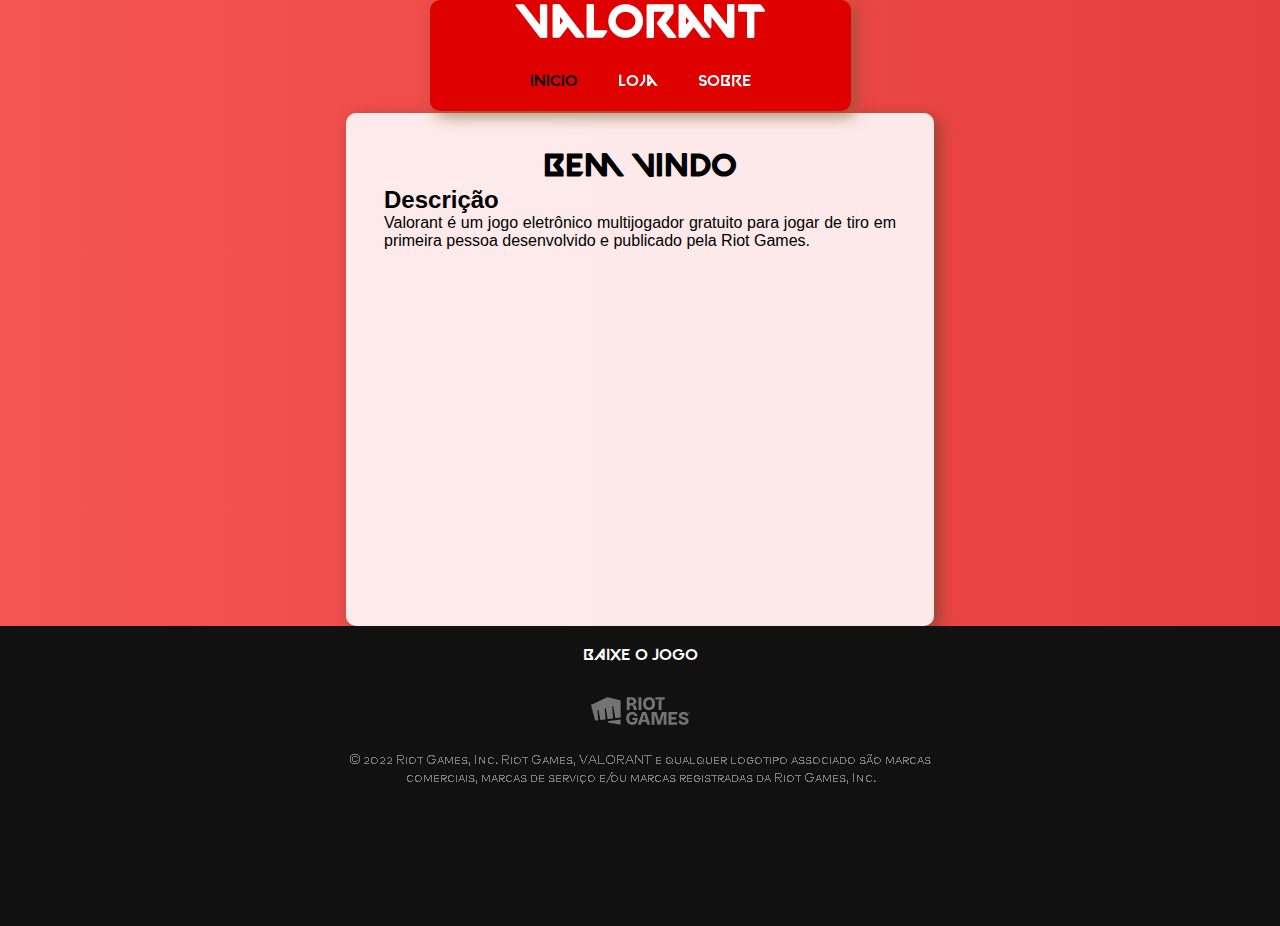
<file: index.html>
<!DOCTYPE html>
<html lang="pt-br">
    <head>
        <meta charset="UTF-8" />
        <meta http-equiv="X-UA-Compatible" content="IE=edge" />
        <meta name="viewport" content="width=device-width, initial-scale=1.0" />
        <link rel="stylesheet" href="style.css" />
        <link
            rel="shortcut icon"
            href="imagens/logovava.ico"
            type="image/x-icon"
        />
        <title>Inicio</title>
    </head>
    <body>
        <main>
            <div class="menu">
                <h1 class="nome_principal">Valorant</h1>
                <nav>
                    <ul id="navegacoes">
                        <li>
                            <a href="index.html" class="navegacao_ativa"
                                >Inicio</a
                            >
                        </li>
                        <li><a href="loja.html">Loja</a></li>
                        <li><a href="sobre.html">Sobre</a></li>
                    </ul>
                </nav>
            </div>
        </main>
        <div class="conteudo">
            <h1 class="bemvindo">Bem Vindo</h1>
            <div class="textos">
                <h2>Descrição</h2>
                <p>
                    Valorant é um jogo eletrônico multijogador gratuito para
                    jogar de tiro em primeira pessoa desenvolvido e publicado
                    pela Riot Games.
                </p>
                <br />
            </div>
            <div class="video">
                <iframe
                    width="560"
                    height="315"
                    src="https://www.youtube.com/embed/h1Kp9x_ADZw"
                    title="YouTube video player"
                    frameborder="0"
                    allow="accelerometer; autoplay; clipboard-write; encrypted-media; gyroscope; picture-in-picture"
                    allowfullscreen
                ></iframe>
            </div>
        </div>
        <div class="fundo-do-rodape">
            <ul class="rodape">
                <li>
                    <a
                        href="https://playvalorant.com/pt-br/download/"
                        target="_blank"
                        >BAIXE O JOGO</a
                    >
                </li>
            </ul>
            <div class="imagem">
                <img src="imagens/desc.png" alt="" />
            </div>
        </div>
    </body>
</html>
</file>
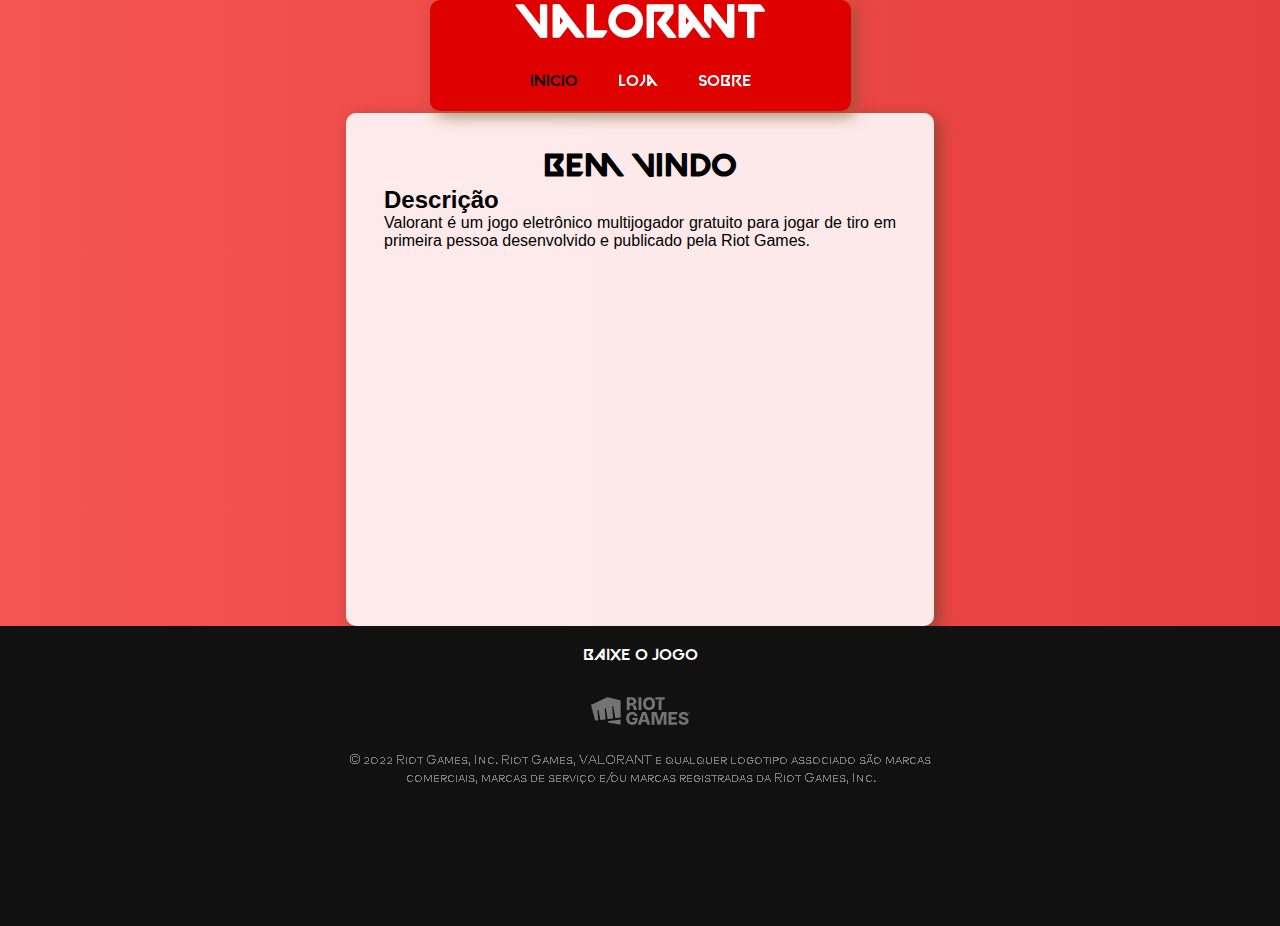
<file: inicio.html>
<!DOCTYPE html>
<html lang="pt-br">
    <head>
        <meta charset="UTF-8" />
        <meta http-equiv="X-UA-Compatible" content="IE=edge" />
        <meta name="viewport" content="width=device-width, initial-scale=1.0" />
        <link rel="stylesheet" href="style.css" />
        <link
            rel="shortcut icon"
            href="imagens/logovava.ico"
            type="image/x-icon"
        />
        <title>Inicio</title>
    </head>
    <body>
        <main>
            <div class="menu">
                <h1 class="nome_principal">Valorant</h1>
                <nav>
                    <ul id="navegacoes">
                        <li>
                            <a href="inicio.html" class="navegacao_ativa"
                                >Inicio</a
                            >
                        </li>
                        <li><a href="loja.html">Loja</a></li>
                        <li><a href="sobre.html">Sobre</a></li>
                    </ul>
                </nav>
            </div>
        </main>
        <div class="conteudo">
            <h1 class="bemvindo">Bem Vindo</h1>
            <div class="textos">
                <h2>Descrição</h2>
                <p>
                    Valorant é um jogo eletrônico multijogador gratuito para
                    jogar de tiro em primeira pessoa desenvolvido e publicado
                    pela Riot Games.
                </p>
                <br />
            </div>
            <div class="video">
                <iframe
                    width="560"
                    height="315"
                    src="https://www.youtube.com/embed/h1Kp9x_ADZw"
                    title="YouTube video player"
                    frameborder="0"
                    allow="accelerometer; autoplay; clipboard-write; encrypted-media; gyroscope; picture-in-picture"
                    allowfullscreen
                ></iframe>
            </div>
        </div>
        <div class="fundo-do-rodape">
            <ul class="rodape">
                <li>
                    <a
                        href="https://playvalorant.com/pt-br/download/"
                        target="_blank"
                        >BAIXE O JOGO</a
                    >
                </li>
            </ul>
            <div class="imagem">
                <img src="imagens/desc.png" alt="" />
            </div>
        </div>
    </body>
</html>
</file>
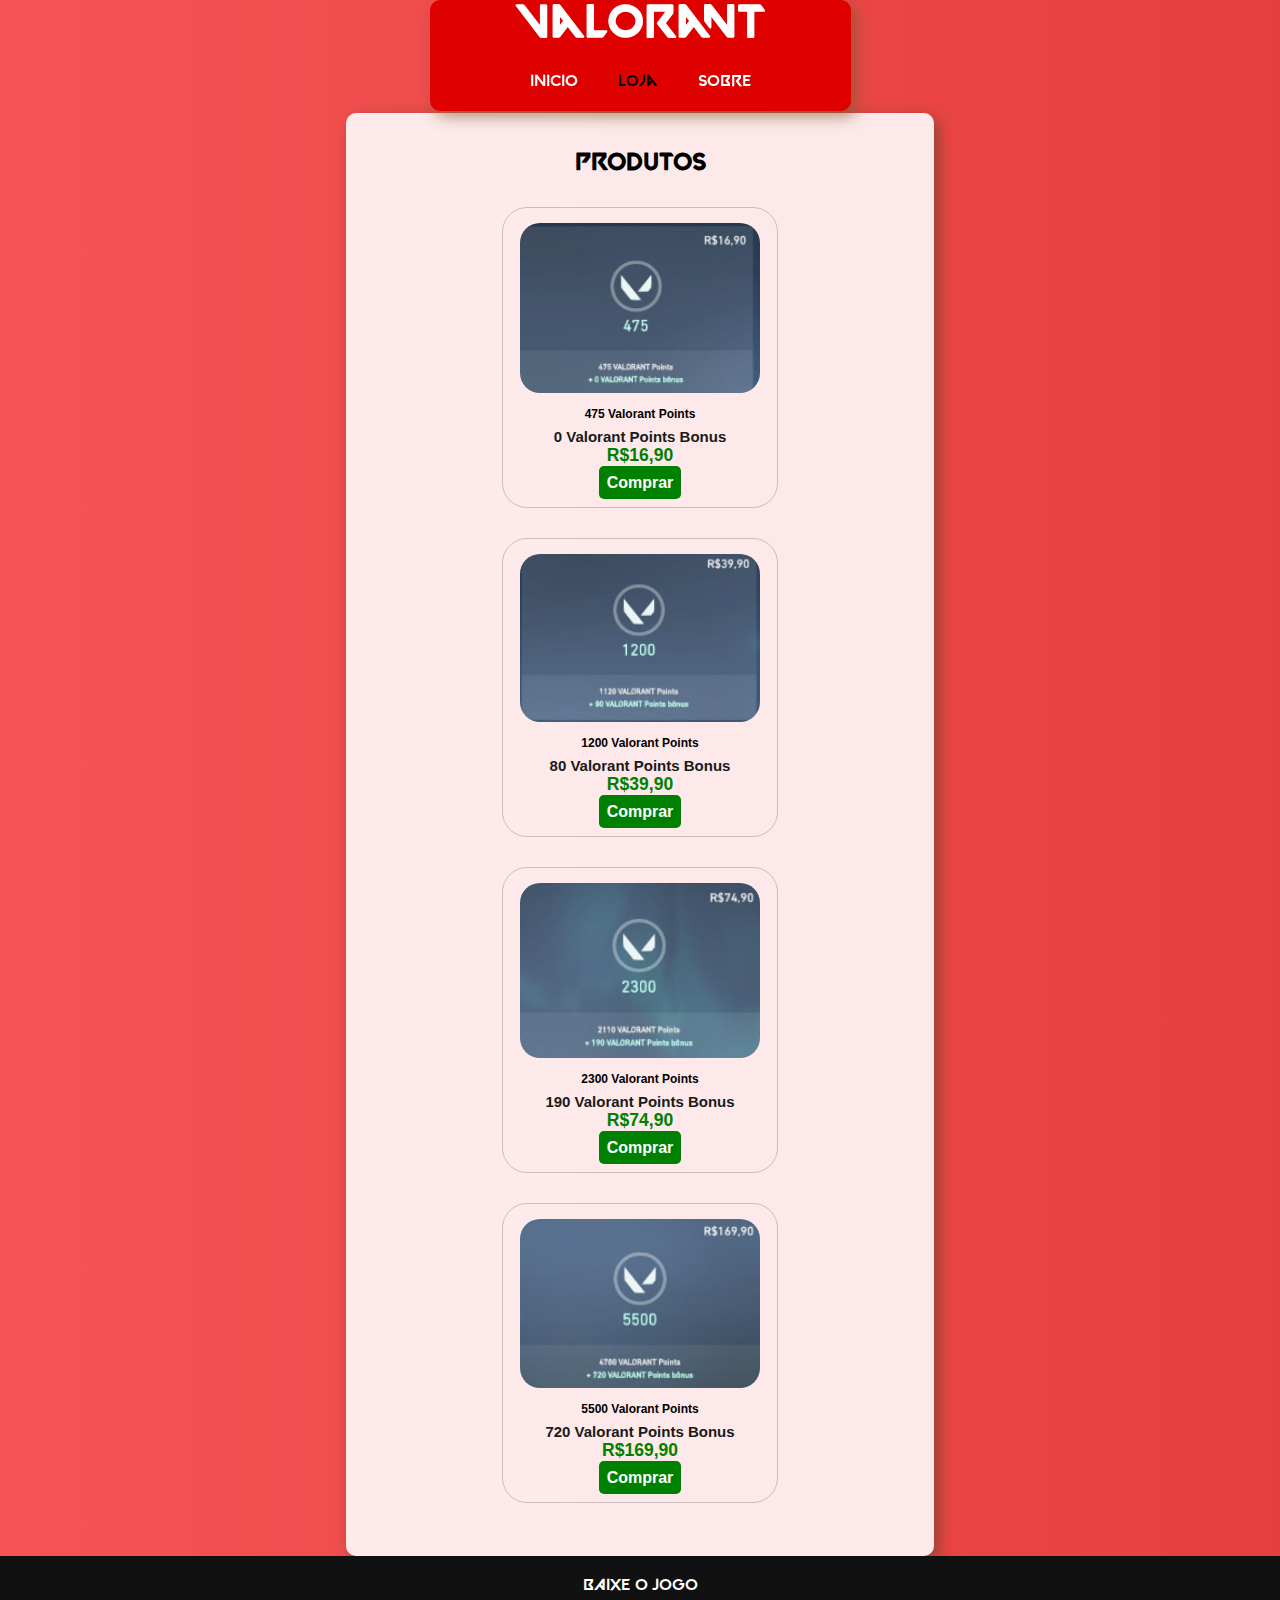
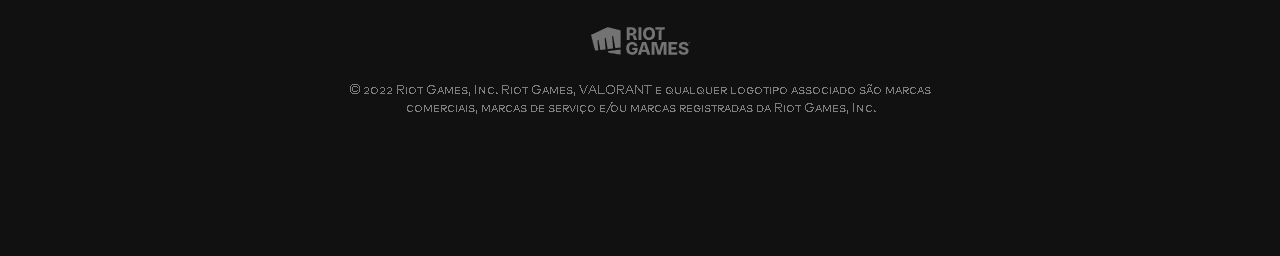
<file: loja.html>
<!DOCTYPE html>
<html lang="pt-br">
    <head>
        <meta charset="UTF-8" />
        <meta http-equiv="X-UA-Compatible" content="IE=edge" />
        <meta name="viewport" content="width=device-width, initial-scale=1.0" />
        <link
            rel="shortcut icon"
            href="imagens/logovava.ico"
            type="image/x-icon"
        />
        <link rel="stylesheet" href="style.css" />
        <title>Loja</title>
    </head>
    <body>
        <main>
            <div class="menu">
                <h1 class="nome_principal">Valorant</h1>
                <nav>
                    <ul id="navegacoes">
                        <li><a href="index.html">Inicio</a></li>
                        <li>
                            <a href="loja.html" class="navegacao_ativa">Loja</a>
                        </li>
                        <li><a href="sobre.html">Sobre</a></li>
                    </ul>
                </nav>
            </div>
        </main>
        <div class="conteudo">
            <section id="produtos">
                <h2 class="bemvindo">Produtos</h2>
            </section>
            <div class="container">
                <div class="produto">
                    <div class="card">
                        <img src="imagens/475.png" alt="" />
                        <div class="descricao">
                            <span> 475 Valorant Points</span>
                            <h4>0 Valorant Points Bonus</h4>
                            <h3>R$16,90</h3>
                        </div>
                        <a class="comprar" href="#">Comprar</a>
                    </div>
                </div>

                <div class="produto">
                    <div class="card">
                        <img src="imagens/1200.png" alt="" />
                        <div class="descricao">
                            <span> 1200 Valorant Points</span>
                            <h4>80 Valorant Points Bonus</h4>
                            <h3>R$39,90</h3>
                        </div>
                        <a class="comprar" href="#">Comprar</a>
                    </div>
                </div>

                <div class="produto">
                    <div class="card">
                        <img src="imagens/2300.png" alt="" />
                        <div class="descricao">
                            <span> 2300 Valorant Points</span>
                            <h4>190 Valorant Points Bonus</h4>
                            <h3>R$74,90</h3>
                        </div>
                        <a class="comprar" href="#">Comprar</a>
                    </div>
                </div>

                <div class="produto">
                    <div class="card">
                        <img src="imagens/5500.png" alt="" />
                        <div class="descricao">
                            <span>5500 Valorant Points</span>
                            <h4>720 Valorant Points Bonus</h4>
                            <h3>R$169,90</h3>
                        </div>
                        <a class="comprar" href="#">Comprar</a>
                    </div>
                </div>
            </div>
        </div>
        <div class="fundo-do-rodape">
            <ul class="rodape">
                <li>
                    <a
                        href="https://playvalorant.com/pt-br/download/"
                        target="_blank"
                        >BAIXE O JOGO</a
                    >
                </li>
            </ul>
            <div class="imagem">
                <img src="imagens/desc.png" alt="" />
            </div>
        </div>
    </body>
</html>
</file>
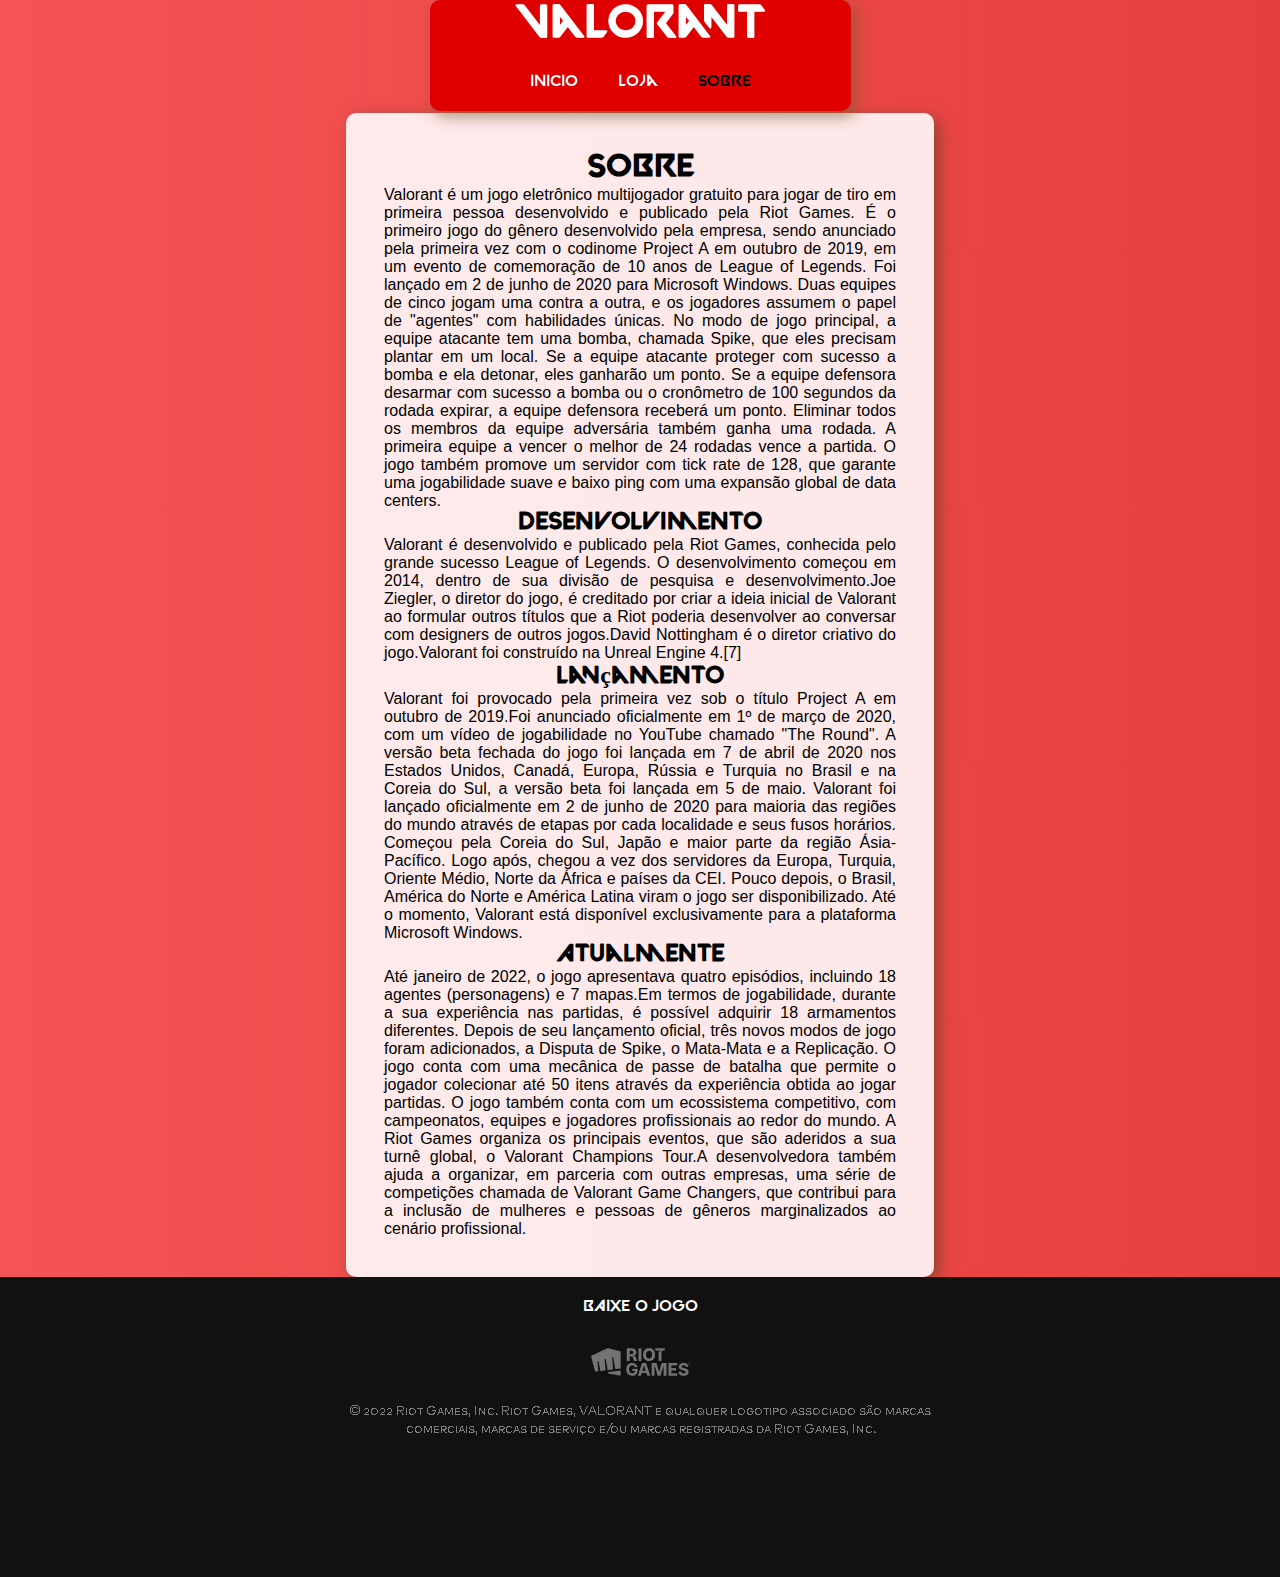
<file: sobre.html>
<!DOCTYPE html>
<html lang="pt-br">
<head>
    <meta charset="UTF-8">
    <meta http-equiv="X-UA-Compatible" content="IE=edge">
    <meta name="viewport" content="width=device-width, initial-scale=1.0">
    <link rel="stylesheet" href="style.css">
    <link rel="shortcut icon" href="imagens/logovava.ico" type="image/x-icon">
    <title>Sobre</title>
</head>
<body>
    <main>
        <div class="menu">
            <h1 class='nome_principal'>Valorant</h1>
            <nav>
                <ul id="navegacoes">
                    <li><a href="index.html">Inicio</a></li>
                    <li><a href="loja.html">Loja</a></li>
                    <li><a href="sobre.html" class="navegacao_ativa">Sobre</a></li>
                </ul>
            </nav>
        </div>
    </main>
    <div class="conteudo">
        <h1 class="bemvindo">Sobre</h1>
        <p>Valorant é um jogo eletrônico multijogador gratuito para jogar de tiro em primeira pessoa desenvolvido e publicado pela Riot Games. É o primeiro jogo do gênero desenvolvido pela empresa, sendo anunciado pela primeira vez com o codinome Project A em outubro de 2019, em um evento de comemoração de 10 anos de League of Legends. Foi lançado em 2 de junho de 2020 para Microsoft Windows.
            Duas equipes de cinco jogam uma contra a outra, e os jogadores assumem o papel de "agentes" com habilidades únicas. No modo de jogo principal, a equipe atacante tem uma bomba, chamada Spike, que eles precisam plantar em um local. Se a equipe atacante proteger com sucesso a bomba e ela detonar, eles ganharão um ponto. Se a equipe defensora desarmar com sucesso a bomba ou o cronômetro de 100 segundos da rodada expirar, a equipe defensora receberá um ponto. Eliminar todos os membros da equipe adversária também ganha uma rodada. A primeira equipe a vencer o melhor de 24 rodadas vence a partida. O jogo também promove um servidor com tick rate de 128, que garante uma jogabilidade suave e baixo ping com uma expansão global de data centers.
        </p>
        <h2 class="bemvindo">Desenvolvimento</h2>
        <p>Valorant é desenvolvido e publicado pela Riot Games, conhecida pelo grande sucesso League of Legends. O desenvolvimento começou em 2014, dentro de sua divisão de pesquisa e desenvolvimento.Joe Ziegler, o diretor do jogo, é creditado por criar a ideia inicial de Valorant ao formular outros títulos que a Riot poderia desenvolver ao conversar com designers de outros jogos.David Nottingham é o diretor criativo do jogo.Valorant foi construído na Unreal Engine 4.[7]</p>
        <h2 class="bemvindo">Lançamento</h2>
        <p>Valorant foi provocado pela primeira vez sob o título Project A em outubro de 2019.Foi anunciado oficialmente em 1º de março de 2020, com um vídeo de jogabilidade no YouTube chamado "The Round". A versão beta fechada do jogo foi lançada em 7 de abril de 2020 nos Estados Unidos, Canadá, Europa, Rússia e Turquia no Brasil e na Coreia do Sul, a versão beta foi lançada em 5 de maio. Valorant foi lançado oficialmente em 2 de junho de 2020 para maioria das regiões do mundo através de etapas por cada localidade e seus fusos horários. Começou pela Coreia do Sul, Japão e maior parte da região Ásia-Pacífico. Logo após, chegou a vez dos servidores da Europa, Turquia, Oriente Médio, Norte da África e países da CEI. Pouco depois, o Brasil, América do Norte e América Latina viram o jogo ser disponibilizado. Até o momento, Valorant está disponível exclusivamente para a plataforma Microsoft Windows.</p>
        <h2 class="bemvindo">Atualmente</h2>
        <p>Até janeiro de 2022, o jogo apresentava quatro episódios, incluindo 18 agentes (personagens) e 7 mapas.Em termos de jogabilidade, durante a sua experiência nas partidas, é possível adquirir 18 armamentos diferentes. Depois de seu lançamento oficial, três novos modos de jogo foram adicionados, a Disputa de Spike, o Mata-Mata e a Replicação. O jogo conta com uma mecânica de passe de batalha que permite o jogador colecionar até 50 itens através da experiência obtida ao jogar partidas.
            O jogo também conta com um ecossistema competitivo, com campeonatos, equipes e jogadores profissionais ao redor do mundo. A Riot Games organiza os principais eventos, que são aderidos a sua turnê global, o Valorant Champions Tour.A desenvolvedora também ajuda a organizar, em parceria com outras empresas, uma série de competições chamada de Valorant Game Changers, que contribui para a inclusão de mulheres e pessoas de gêneros marginalizados ao cenário profissional.</p>
        </div>
    </body>
<div class="fundo-do-rodape">
    <ul class="rodape">
        <li><a href="https://playvalorant.com/pt-br/download/" target="_blank">BAIXE O JOGO</a></li>
        </ul>
    <div class="imagem">
        <img src="imagens/desc.png" alt="">
    </div>
</html>
</file>
<file: style.css>
* {
    font-family: Arial, Helvetica, sans-serif;
    padding: 0;
    margin: 0;
}

@font-face {
    font-family: "Vava";
    src: url("ValorantFont.ttf") format("truetype");
    font-weight: normal;
    font-style: normal;
}

body {
    background-image: linear-gradient(to right, #f55454, #e63f3f);
    display: flex;
    flex-direction: column;
    align-items: center;
}

main {
    padding: 0 10px;
    position: fixed;
    display: flex;
    justify-content: center;
    align-items: center;
    flex-direction: column;
    width: 100%;
}

.menu {
    background-color: rgb(223, 0, 0);
    border-radius: 10px;
    box-shadow: 5px 5px 15px #7e5b30a8;
    text-align: center;
}

.nome_principal {
    font-family: "Vava";
    color: rgb(255, 255, 255);
    text-align: center;
    font-size: 46px;
}

#navegacoes {
    display: flex;
    align-items: center;
    justify-content: space-between;
    padding: 20px 80px;
}

#navegacoes li {
    list-style: none;
    padding: 0 20px;
}

#navegacoes li a {
    text-decoration: none;
    font-size: 16px;
    color: white;
    font-family: "Vava";
}

#navegacoes li a:hover {
    color: black;
}

.navegacao_ativa {
    color: black !important;
}

.conteudo {
    margin-top: 113px;
    background-color: rgba(255, 255, 255, 0.884);
    padding: 3%;
    border-radius: 10px;
    box-shadow: 5px 5px 15px #634622a8;
    width: 40%;
}

.bemvindo {
    font-family: "Vava";
    text-align: center;
}

.video {
    text-align: center;
}
p {
    text-align: justify;
}

.comprar {
    background: green;
    color: white;
    padding: 8px;
    font-weight: bold;
    text-decoration: none;
    border-radius: 5px;
}
.descricao {
    padding-top: 7px;
    font-size: 15px;
    font-weight: 700;
    color: green;
}

.card .descricao h4 {
    padding-top: 7px;
    color: #1a1a1a;
    font: 14px;
}
img {
    border-radius: 20px;
}

iframe {
    border-radius: 20px;
}
.produto {
    width: 23%;
    height: fit-content;
    min-width: 250px;
    padding: 10px 12px;
    border: 1px solid rgba(0, 0, 0, 0.192);
    border-radius: 25px;
    margin: 15px 0;
    text-align: center;
}

.card img {
    width: 100%;
    border-radius: 20px;
}
.card {
    padding: 5px;
}

.card .descricao span {
    color: rgb(0, 0, 0);
    font-size: 12px;
}

.card .descricao h4 {
    padding-top: 7px;
    color: #1a1a1a;
    font: 14px;
}
.descricao h3 {
    padding-bottom: 8px;
}

.container {
    display: flex;
    justify-content: space-around;
    padding-top: 15px;
    flex-wrap: wrap;
}
.fundo-do-rodape {
    background-color: #111111;
    height: 300px;
    width: 100%;
}
.rodape {
    padding: 20px 80px;
}

.rodape li {
    list-style: none;
    padding: 0 20px;
    text-align: center;
}

.rodape li a {
    text-decoration: none;
    font-size: 16px;
    color: white;
    font-family: "Vava";
}
.imagem {
    text-align: center;
}
</file>
